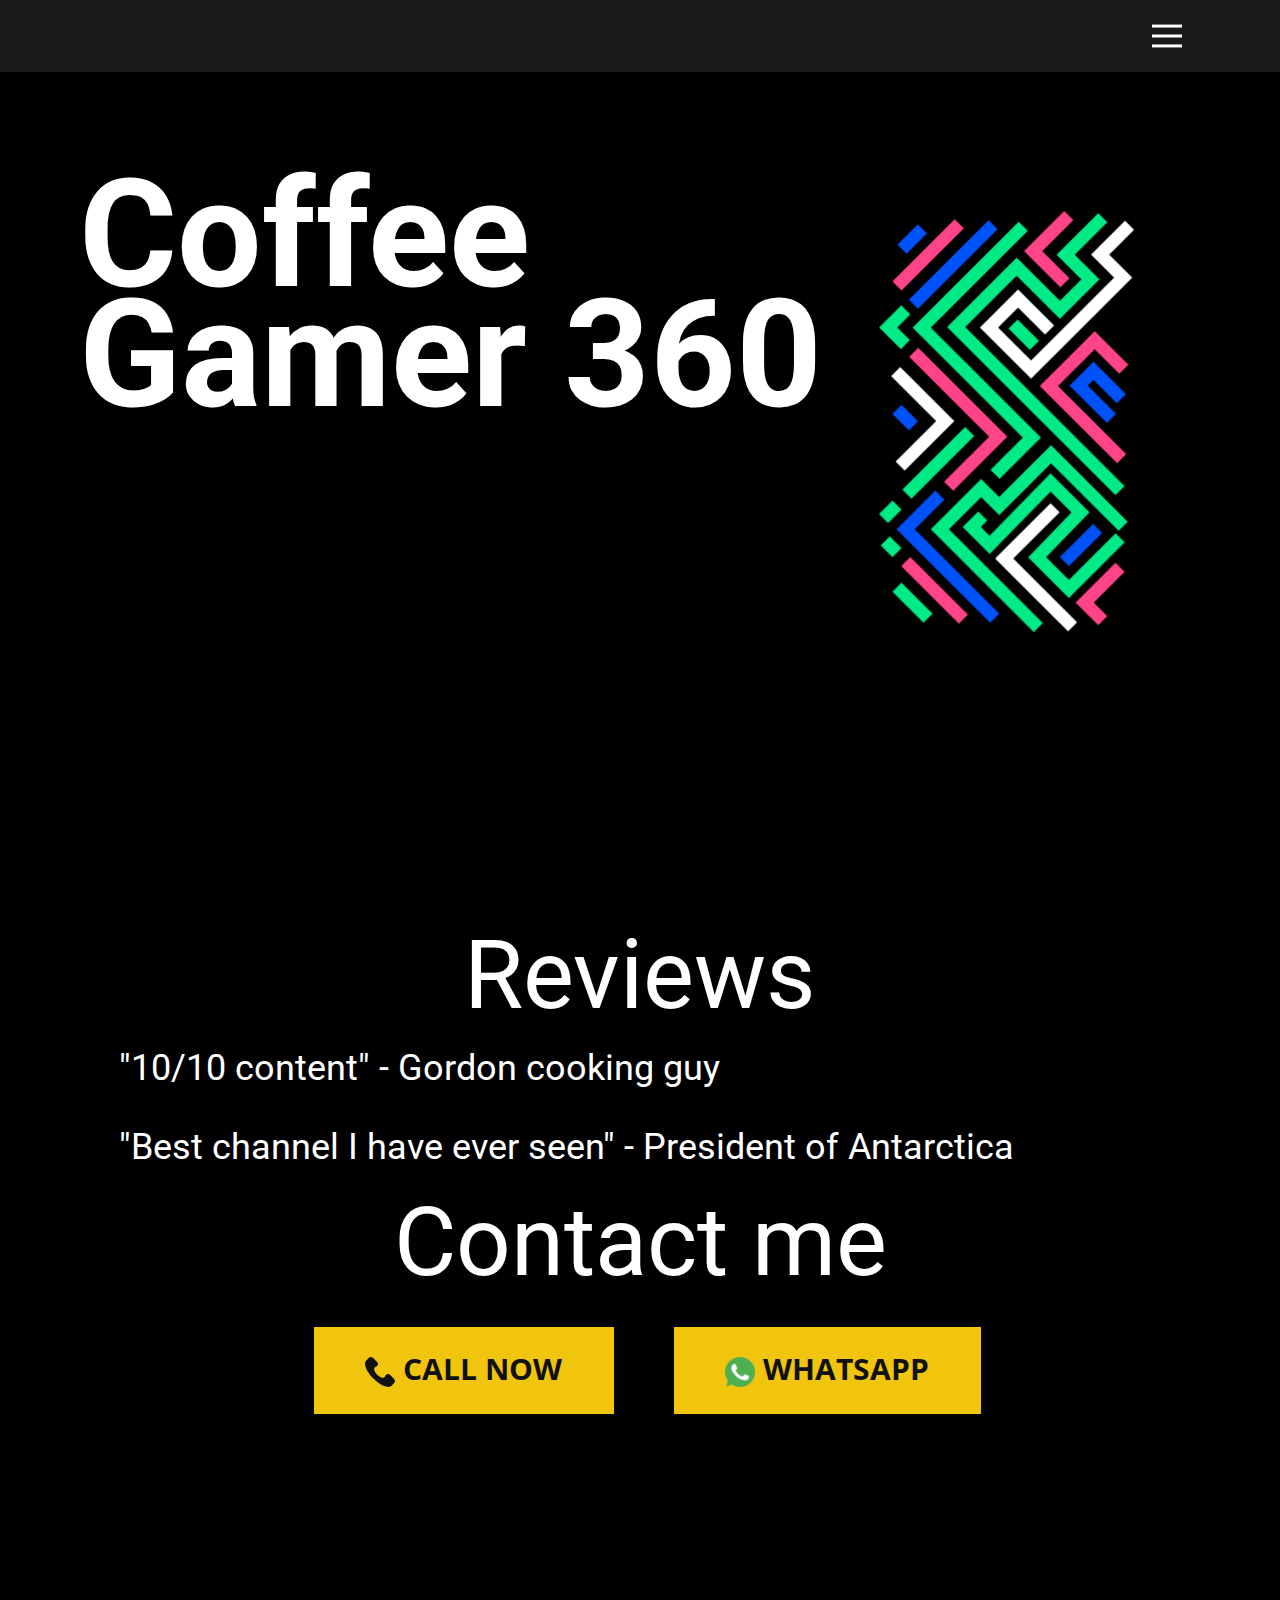
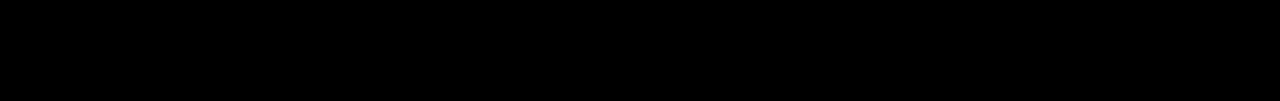
<file: index.html>
<!DOCTYPE html>
<html style="font-size: 16px;" lang="en-AQ">
  <head>
    <meta name="viewport" content="width=device-width, initial-scale=1.0">
    <meta charset="utf-8">
    <meta name="keywords" content="webuilddigital., Location, Follow us">
    <meta name="description" content="">
    <meta name="page_type" content="np-template-header-footer-from-plugin">
    <title>Home</title>
    <link rel="stylesheet" href="nicepage.css" media="screen">
<link rel="stylesheet" href="Home.css" media="screen">
    <script class="u-script" type="text/javascript" src="jquery.js" defer=""></script>
    <script class="u-script" type="text/javascript" src="nicepage.js" defer=""></script>
    <meta name="generator" content="Nicepage 4.4.3, nicepage.com">
    <link id="u-theme-google-font" rel="stylesheet" href="https://fonts.googleapis.com/css?family=Roboto:100,100i,300,300i,400,400i,500,500i,700,700i,900,900i|Open+Sans:300,300i,400,400i,600,600i,700,700i,800,800i">
    
    
    
    <script type="application/ld+json">{
		"@context": "http://schema.org",
		"@type": "Organization",
		"name": "Coffee Gamer 360"
}</script>
    <meta name="theme-color" content="#0054f7">
    <meta property="og:title" content="Home">
    <meta property="og:description" content="">
    <meta property="og:type" content="website">
  </head>
  <body data-home-page="Home.html" data-home-page-title="Home" class="u-body u-overlap u-xl-mode"><header class="u-align-center u-clearfix u-grey-90 u-header u-header" id="sec-ceee"><div class="u-clearfix u-sheet u-sheet-1">
        <nav class="u-align-left u-menu u-menu-dropdown u-offcanvas u-menu-1" data-responsive-from="XL">
          <div class="menu-collapse">
            <a class="u-button-style u-nav-link u-text-body-alt-color" href="#" style="padding: 7px 10px; font-size: calc(1em + 14px);">
              <svg class="u-svg-link" preserveAspectRatio="xMidYMin slice" viewBox="0 0 302 302" style=""><use xmlns:xlink="http://www.w3.org/1999/xlink" xlink:href="#svg-5c50"></use></svg>
              <svg xmlns="http://www.w3.org/2000/svg" xmlns:xlink="http://www.w3.org/1999/xlink" version="1.1" id="svg-5c50" x="0px" y="0px" viewBox="0 0 302 302" style="enable-background:new 0 0 302 302;" xml:space="preserve" class="u-svg-content"><g><rect y="36" width="302" height="30"></rect><rect y="236" width="302" height="30"></rect><rect y="136" width="302" height="30"></rect>
</g><g></g><g></g><g></g><g></g><g></g><g></g><g></g><g></g><g></g><g></g><g></g><g></g><g></g><g></g><g></g></svg>
            </a>
          </div>
          <div class="u-custom-menu u-nav-container">
            <ul class="u-nav u-unstyled u-nav-1"><li class="u-nav-item"><a class="u-button-style u-nav-link u-text-active-palette-1-base u-text-hover-palette-2-base" href="Home.html" style="padding: 10px 20px;">Home</a>
</li><li class="u-nav-item"><a class="u-button-style u-nav-link u-text-active-palette-1-base u-text-hover-palette-2-base" href="Videos.html" style="padding: 10px 20px;">Videos</a>
</li></ul>
          </div>
          <div class="u-custom-menu u-nav-container-collapse">
            <div class="u-align-center u-black u-container-style u-inner-container-layout u-opacity u-opacity-95 u-sidenav">
              <div class="u-inner-container-layout u-sidenav-overflow">
                <div class="u-menu-close"></div>
                <ul class="u-align-center u-nav u-popupmenu-items u-unstyled u-nav-2"><li class="u-nav-item"><a class="u-button-style u-nav-link" href="Home.html" style="padding: 10px 20px;">Home</a>
</li><li class="u-nav-item"><a class="u-button-style u-nav-link" href="Videos.html" style="padding: 10px 20px;">Videos</a>
</li></ul>
              </div>
            </div>
            <div class="u-black u-menu-overlay u-opacity u-opacity-70"></div>
          </div>
        </nav>
      </div></header>
    <section class="u-black u-clearfix u-section-1" id="carousel_5be8">
      <div class="u-clearfix u-sheet u-sheet-1">
        <div class="u-clearfix u-expanded-width u-layout-wrap u-layout-wrap-1">
          <div class="u-layout">
            <div class="u-layout-row">
              <div class="u-container-style u-layout-cell u-size-41 u-layout-cell-1">
                <div class="u-container-layout u-container-layout-1">
                  <h1 class="u-text u-text-body-alt-color u-text-1" data-animation-name="flipIn" data-animation-duration="2000" data-animation-direction="X">Coffee Gamer 360</h1>
                </div>
              </div>
              <div class="u-align-left u-container-style u-layout-cell u-size-19 u-layout-cell-2">
                <div class="u-container-layout u-container-layout-2">
                  <img class="u-image u-image-default u-image-1" src="images/Untitled-4.png" alt="" data-image-width="300" data-image-height="495" data-animation-name="slideIn" data-animation-duration="2000" data-animation-direction="Down">
                </div>
              </div>
            </div>
          </div>
        </div>
        <a href="Videos.html" data-page-id="15157583" class="u-btn u-button-style u-hover-feature u-palette-1-base u-text-hover-custom-color-1 u-btn-1" data-animation-name="tada" data-animation-duration="1500" data-animation-direction="" data-animation-delay="1000"><span class="u-file-icon u-icon"><img src="images/1384060.png" alt=""></span>&nbsp;​Videos<span style="font-size: 2.25rem;"></span>
        </a>
        <a href="https://youtube.com/c/coffeegamer360?sub_confirmation=1" class="u-btn u-button-style u-custom-color-1 u-hover-feature u-text-hover-palette-1-base u-btn-2" data-animation-name="tada" data-animation-duration="1500" data-animation-direction="" data-animation-delay="1000" target="_blank"><span class="u-file-icon u-icon"><img src="images/1384070.png" alt=""></span>&nbsp;Subscribe
        </a>
      </div>
      
      
    </section>
    <section class="u-align-center u-black u-clearfix u-section-2" id="carousel_99a0">
      <div class="u-align-left u-clearfix u-sheet u-sheet-1">
        <h1 class="u-text u-text-default u-text-1">Reviews</h1>
        <h2 class="u-text u-text-default u-text-2">"10/10 content" - Gordon cooking guy<br>
          <br>"Best channel I have ever seen" - President of Antarctica&nbsp;
        </h2>
        <h1 class="u-text u-text-default u-text-3">Contact me</h1>
        <a href="https://youtu.be/dQw4w9WgXcQ" class="u-btn u-button-style u-hover-feature u-hover-palette-4-base u-palette-3-base u-btn-1" target="_blank"><span class="u-icon"><svg class="u-svg-content" viewBox="0 0 513.64 513.64" x="0px" y="0px" style="width: 1em; height: 1em;"><path d="M499.66,376.96l-71.68-71.68c-25.6-25.6-69.12-15.359-79.36,17.92c-7.68,23.041-33.28,35.841-56.32,30.72 c-51.2-12.8-120.32-79.36-133.12-133.12c-7.68-23.041,7.68-48.641,30.72-56.32c33.28-10.24,43.52-53.76,17.92-79.36l-71.68-71.68 c-20.48-17.92-51.2-17.92-69.12,0l-48.64,48.64c-48.64,51.2,5.12,186.88,125.44,307.2c120.32,120.32,256,176.641,307.2,125.44 l48.64-48.64C517.581,425.6,517.581,394.88,499.66,376.96z"></path></svg><img></span>&nbsp;Call now
        </a>
        <a href="https://youtu.be/dQw4w9WgXcQ" class="u-btn u-button-style u-hover-feature u-hover-palette-4-base u-palette-3-base u-btn-2" target="_blank"><span class="u-file-icon u-icon"><img src="images/733585.png" alt=""></span>&nbsp;Whatsapp
        </a>
      </div>
      
      
    </section>
    
    
    <footer class="u-align-center u-black u-clearfix u-footer u-footer" id="sec-7af2"><div class="u-align-left u-clearfix u-sheet u-sheet-1"></div></footer>
  </body>
</html>
</file>
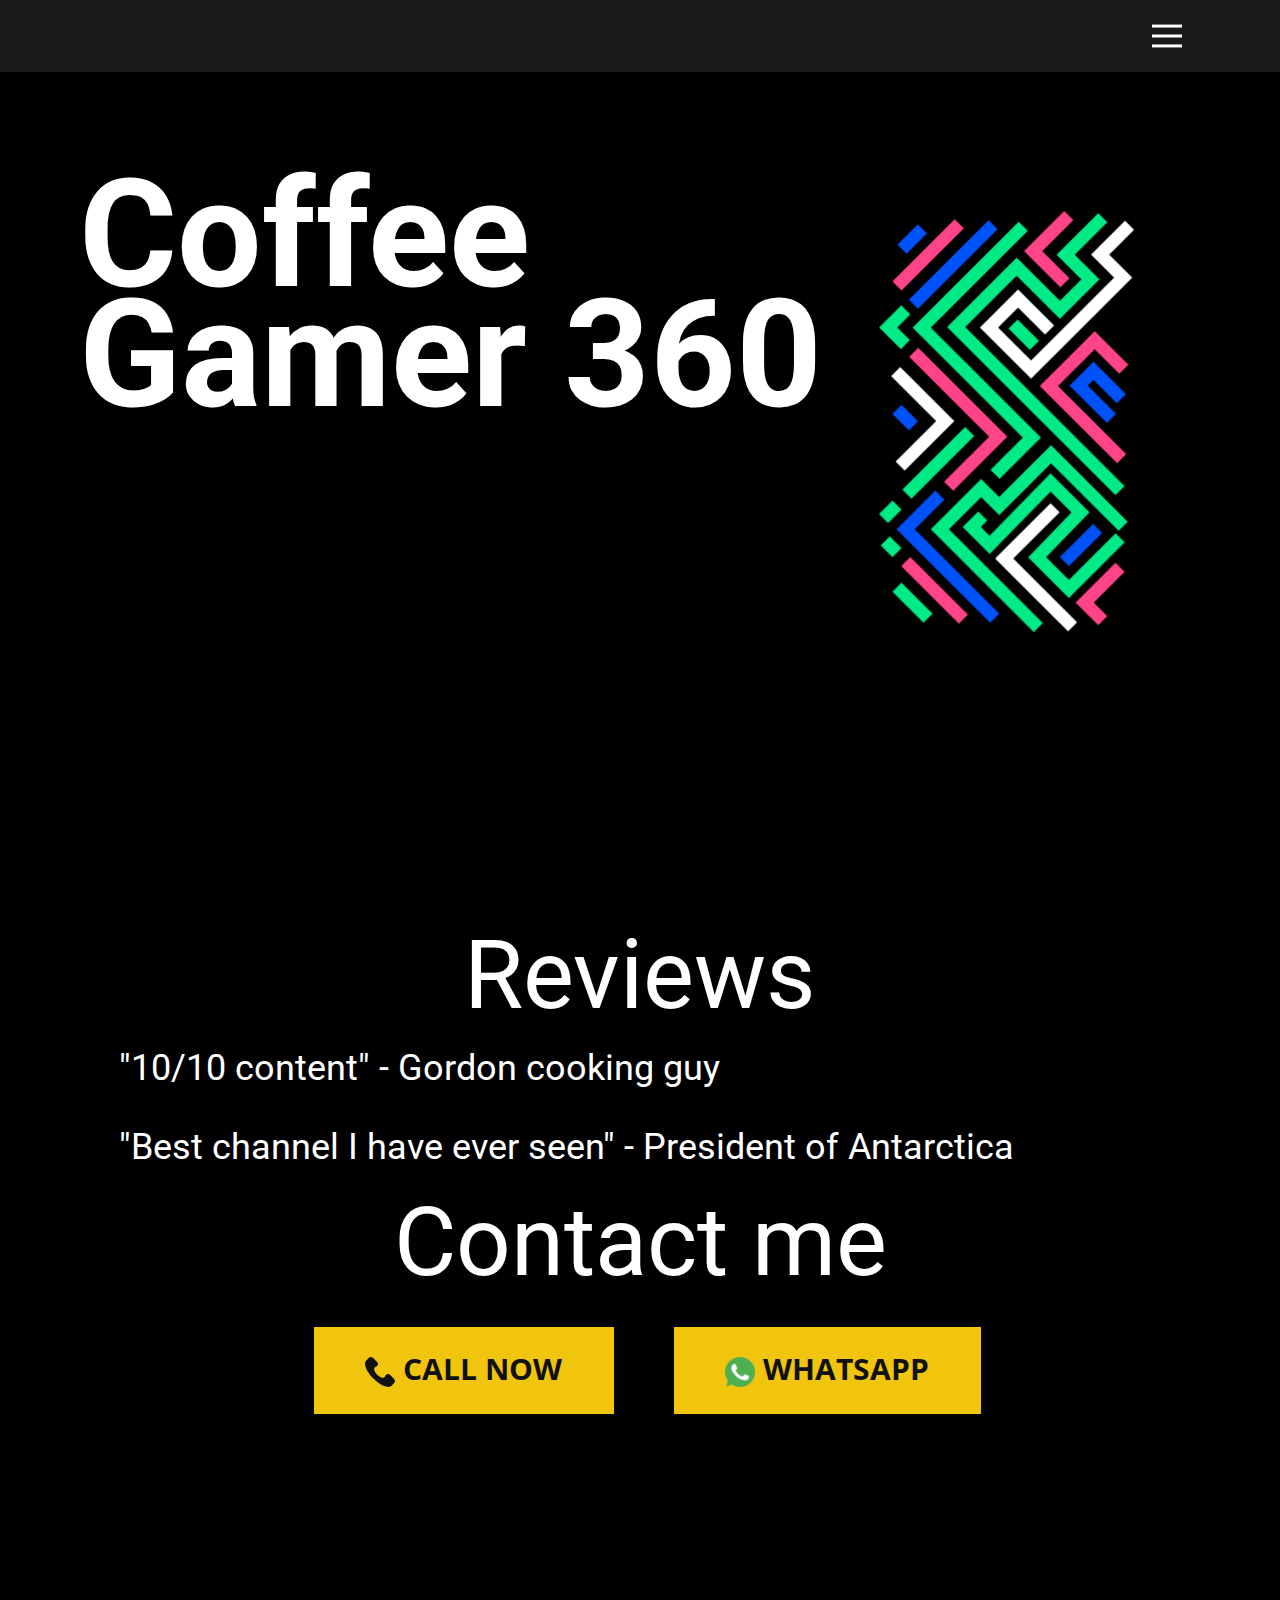
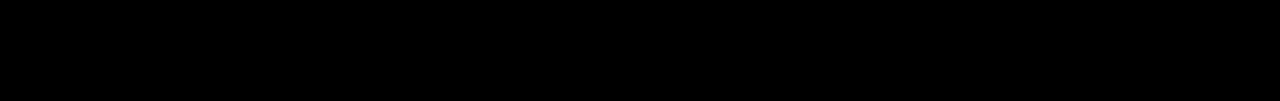
<file: Home.html>
<!DOCTYPE html>
<html style="font-size: 16px;" lang="en-AQ">
  <head>
    <meta name="viewport" content="width=device-width, initial-scale=1.0">
    <meta charset="utf-8">
    <meta name="keywords" content="webuilddigital., Location, Follow us">
    <meta name="description" content="">
    <meta name="page_type" content="np-template-header-footer-from-plugin">
    <title>Home</title>
    <link rel="stylesheet" href="nicepage.css" media="screen">
<link rel="stylesheet" href="Home.css" media="screen">
    <script class="u-script" type="text/javascript" src="jquery.js" defer=""></script>
    <script class="u-script" type="text/javascript" src="nicepage.js" defer=""></script>
    <meta name="generator" content="Nicepage 4.4.3, nicepage.com">
    <link id="u-theme-google-font" rel="stylesheet" href="https://fonts.googleapis.com/css?family=Roboto:100,100i,300,300i,400,400i,500,500i,700,700i,900,900i|Open+Sans:300,300i,400,400i,600,600i,700,700i,800,800i">
    
    
    
    <script type="application/ld+json">{
		"@context": "http://schema.org",
		"@type": "Organization",
		"name": "Coffee Gamer 360"
}</script>
    <meta name="theme-color" content="#0054f7">
    <meta property="og:title" content="Home">
    <meta property="og:description" content="">
    <meta property="og:type" content="website">
  </head>
  <body class="u-body u-overlap u-xl-mode"><header class="u-align-center u-clearfix u-grey-90 u-header u-header" id="sec-ceee"><div class="u-clearfix u-sheet u-sheet-1">
        <nav class="u-align-left u-menu u-menu-dropdown u-offcanvas u-menu-1" data-responsive-from="XL">
          <div class="menu-collapse">
            <a class="u-button-style u-nav-link u-text-body-alt-color" href="#" style="padding: 7px 10px; font-size: calc(1em + 14px);">
              <svg class="u-svg-link" preserveAspectRatio="xMidYMin slice" viewBox="0 0 302 302" style=""><use xmlns:xlink="http://www.w3.org/1999/xlink" xlink:href="#svg-5c50"></use></svg>
              <svg xmlns="http://www.w3.org/2000/svg" xmlns:xlink="http://www.w3.org/1999/xlink" version="1.1" id="svg-5c50" x="0px" y="0px" viewBox="0 0 302 302" style="enable-background:new 0 0 302 302;" xml:space="preserve" class="u-svg-content"><g><rect y="36" width="302" height="30"></rect><rect y="236" width="302" height="30"></rect><rect y="136" width="302" height="30"></rect>
</g><g></g><g></g><g></g><g></g><g></g><g></g><g></g><g></g><g></g><g></g><g></g><g></g><g></g><g></g><g></g></svg>
            </a>
          </div>
          <div class="u-custom-menu u-nav-container">
            <ul class="u-nav u-unstyled u-nav-1"><li class="u-nav-item"><a class="u-button-style u-nav-link u-text-active-palette-1-base u-text-hover-palette-2-base" href="Home.html" style="padding: 10px 20px;">Home</a>
</li><li class="u-nav-item"><a class="u-button-style u-nav-link u-text-active-palette-1-base u-text-hover-palette-2-base" href="Videos.html" style="padding: 10px 20px;">Videos</a>
</li></ul>
          </div>
          <div class="u-custom-menu u-nav-container-collapse">
            <div class="u-align-center u-black u-container-style u-inner-container-layout u-opacity u-opacity-95 u-sidenav">
              <div class="u-inner-container-layout u-sidenav-overflow">
                <div class="u-menu-close"></div>
                <ul class="u-align-center u-nav u-popupmenu-items u-unstyled u-nav-2"><li class="u-nav-item"><a class="u-button-style u-nav-link" href="Home.html" style="padding: 10px 20px;">Home</a>
</li><li class="u-nav-item"><a class="u-button-style u-nav-link" href="Videos.html" style="padding: 10px 20px;">Videos</a>
</li></ul>
              </div>
            </div>
            <div class="u-black u-menu-overlay u-opacity u-opacity-70"></div>
          </div>
        </nav>
      </div></header>
    <section class="u-black u-clearfix u-section-1" id="carousel_5be8">
      <div class="u-clearfix u-sheet u-sheet-1">
        <div class="u-clearfix u-expanded-width u-layout-wrap u-layout-wrap-1">
          <div class="u-layout">
            <div class="u-layout-row">
              <div class="u-container-style u-layout-cell u-size-41 u-layout-cell-1">
                <div class="u-container-layout u-container-layout-1">
                  <h1 class="u-text u-text-body-alt-color u-text-1" data-animation-name="flipIn" data-animation-duration="2000" data-animation-direction="X">Coffee Gamer 360</h1>
                </div>
              </div>
              <div class="u-align-left u-container-style u-layout-cell u-size-19 u-layout-cell-2">
                <div class="u-container-layout u-container-layout-2">
                  <img class="u-image u-image-default u-image-1" src="images/Untitled-4.png" alt="" data-image-width="300" data-image-height="495" data-animation-name="slideIn" data-animation-duration="2000" data-animation-direction="Down">
                </div>
              </div>
            </div>
          </div>
        </div>
        <a href="Videos.html" data-page-id="15157583" class="u-btn u-button-style u-hover-feature u-palette-1-base u-text-hover-custom-color-1 u-btn-1" data-animation-name="tada" data-animation-duration="1500" data-animation-direction="" data-animation-delay="1000"><span class="u-file-icon u-icon"><img src="images/1384060.png" alt=""></span>&nbsp;​Videos<span style="font-size: 2.25rem;"></span>
        </a>
        <a href="https://youtube.com/c/coffeegamer360?sub_confirmation=1" class="u-btn u-button-style u-custom-color-1 u-hover-feature u-text-hover-palette-1-base u-btn-2" data-animation-name="tada" data-animation-duration="1500" data-animation-direction="" data-animation-delay="1000" target="_blank"><span class="u-file-icon u-icon"><img src="images/1384070.png" alt=""></span>&nbsp;Subscribe
        </a>
      </div>
      
      
    </section>
    <section class="u-align-center u-black u-clearfix u-section-2" id="carousel_99a0">
      <div class="u-align-left u-clearfix u-sheet u-sheet-1">
        <h1 class="u-text u-text-default u-text-1">Reviews</h1>
        <h2 class="u-text u-text-default u-text-2">"10/10 content" - Gordon cooking guy<br>
          <br>"Best channel I have ever seen" - President of Antarctica&nbsp;
        </h2>
        <h1 class="u-text u-text-default u-text-3">Contact me</h1>
        <a href="https://youtu.be/dQw4w9WgXcQ" class="u-btn u-button-style u-hover-feature u-hover-palette-4-base u-palette-3-base u-btn-1" target="_blank"><span class="u-icon"><svg class="u-svg-content" viewBox="0 0 513.64 513.64" x="0px" y="0px" style="width: 1em; height: 1em;"><path d="M499.66,376.96l-71.68-71.68c-25.6-25.6-69.12-15.359-79.36,17.92c-7.68,23.041-33.28,35.841-56.32,30.72 c-51.2-12.8-120.32-79.36-133.12-133.12c-7.68-23.041,7.68-48.641,30.72-56.32c33.28-10.24,43.52-53.76,17.92-79.36l-71.68-71.68 c-20.48-17.92-51.2-17.92-69.12,0l-48.64,48.64c-48.64,51.2,5.12,186.88,125.44,307.2c120.32,120.32,256,176.641,307.2,125.44 l48.64-48.64C517.581,425.6,517.581,394.88,499.66,376.96z"></path></svg><img></span>&nbsp;Call now
        </a>
        <a href="https://youtu.be/dQw4w9WgXcQ" class="u-btn u-button-style u-hover-feature u-hover-palette-4-base u-palette-3-base u-btn-2" target="_blank"><span class="u-file-icon u-icon"><img src="images/733585.png" alt=""></span>&nbsp;Whatsapp
        </a>
      </div>
      
      
    </section>
    
    
    <footer class="u-align-center u-black u-clearfix u-footer u-footer" id="sec-7af2"><div class="u-align-left u-clearfix u-sheet u-sheet-1"></div></footer>
  </body>
</html>
</file>
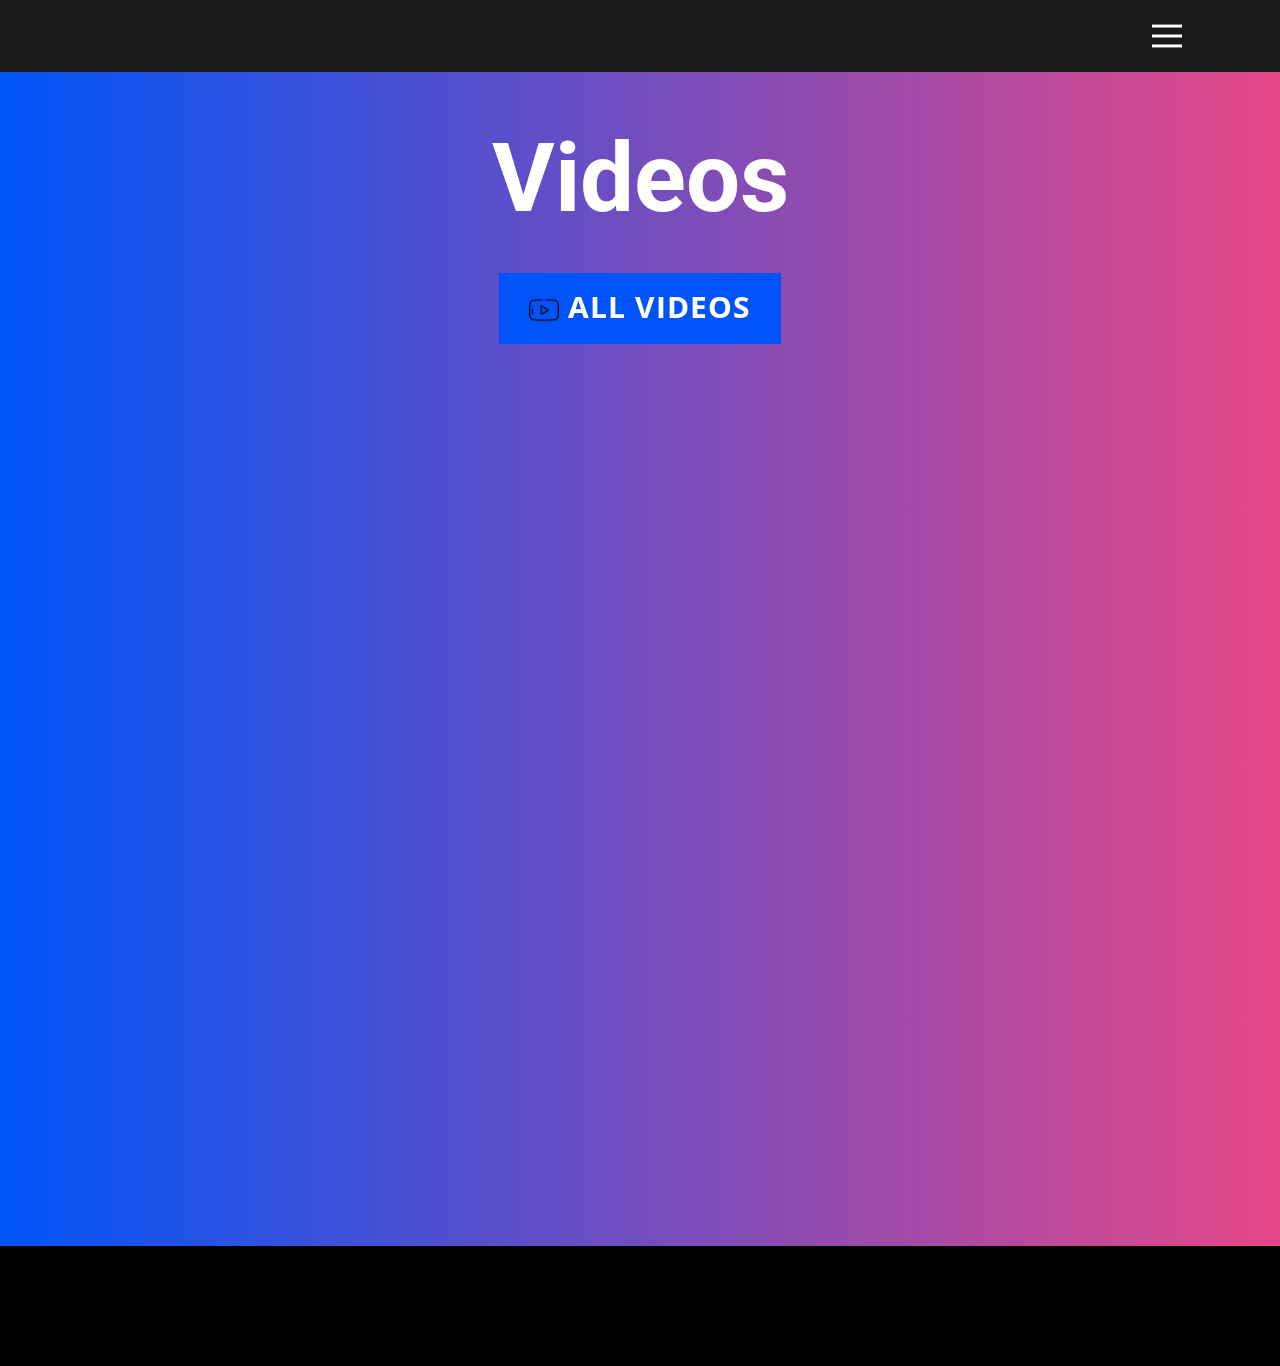
<file: Videos.html>
<!DOCTYPE html>
<html style="font-size: 16px;" lang="en-AQ">
  <head>
    <meta name="viewport" content="width=device-width, initial-scale=1.0">
    <meta charset="utf-8">
    <meta name="keywords" content="Videos">
    <meta name="description" content="">
    <meta name="page_type" content="np-template-header-footer-from-plugin">
    <title>Videos</title>
    <link rel="stylesheet" href="nicepage.css" media="screen">
<link rel="stylesheet" href="Videos.css" media="screen">
    <script class="u-script" type="text/javascript" src="jquery.js" defer=""></script>
    <script class="u-script" type="text/javascript" src="nicepage.js" defer=""></script>
    <meta name="generator" content="Nicepage 4.4.3, nicepage.com">
    <link id="u-theme-google-font" rel="stylesheet" href="https://fonts.googleapis.com/css?family=Roboto:100,100i,300,300i,400,400i,500,500i,700,700i,900,900i|Open+Sans:300,300i,400,400i,600,600i,700,700i,800,800i">
    
    
    
    
    <script type="application/ld+json">{
		"@context": "http://schema.org",
		"@type": "Organization",
		"name": "Coffee Gamer 360"
}</script>
    <meta name="theme-color" content="#0054f7">
    <meta property="og:title" content="Videos">
    <meta property="og:description" content="">
    <meta property="og:type" content="website">
  </head>
  <body class="u-body u-xl-mode"><header class="u-align-center u-clearfix u-grey-90 u-header u-header" id="sec-ceee"><div class="u-clearfix u-sheet u-sheet-1">
        <nav class="u-align-left u-menu u-menu-dropdown u-offcanvas u-menu-1" data-responsive-from="XL">
          <div class="menu-collapse">
            <a class="u-button-style u-nav-link u-text-body-alt-color" href="#" style="padding: 7px 10px; font-size: calc(1em + 14px);">
              <svg class="u-svg-link" preserveAspectRatio="xMidYMin slice" viewBox="0 0 302 302" style=""><use xmlns:xlink="http://www.w3.org/1999/xlink" xlink:href="#svg-5c50"></use></svg>
              <svg xmlns="http://www.w3.org/2000/svg" xmlns:xlink="http://www.w3.org/1999/xlink" version="1.1" id="svg-5c50" x="0px" y="0px" viewBox="0 0 302 302" style="enable-background:new 0 0 302 302;" xml:space="preserve" class="u-svg-content"><g><rect y="36" width="302" height="30"></rect><rect y="236" width="302" height="30"></rect><rect y="136" width="302" height="30"></rect>
</g><g></g><g></g><g></g><g></g><g></g><g></g><g></g><g></g><g></g><g></g><g></g><g></g><g></g><g></g><g></g></svg>
            </a>
          </div>
          <div class="u-custom-menu u-nav-container">
            <ul class="u-nav u-unstyled u-nav-1"><li class="u-nav-item"><a class="u-button-style u-nav-link u-text-active-palette-1-base u-text-hover-palette-2-base" href="Home.html" style="padding: 10px 20px;">Home</a>
</li><li class="u-nav-item"><a class="u-button-style u-nav-link u-text-active-palette-1-base u-text-hover-palette-2-base" href="Videos.html" style="padding: 10px 20px;">Videos</a>
</li></ul>
          </div>
          <div class="u-custom-menu u-nav-container-collapse">
            <div class="u-align-center u-black u-container-style u-inner-container-layout u-opacity u-opacity-95 u-sidenav">
              <div class="u-inner-container-layout u-sidenav-overflow">
                <div class="u-menu-close"></div>
                <ul class="u-align-center u-nav u-popupmenu-items u-unstyled u-nav-2"><li class="u-nav-item"><a class="u-button-style u-nav-link" href="Home.html" style="padding: 10px 20px;">Home</a>
</li><li class="u-nav-item"><a class="u-button-style u-nav-link" href="Videos.html" style="padding: 10px 20px;">Videos</a>
</li></ul>
              </div>
            </div>
            <div class="u-black u-menu-overlay u-opacity u-opacity-70"></div>
          </div>
        </nav>
      </div></header>
    <section class="skrollable skrollable-between u-align-center u-clearfix u-gradient u-section-1" id="sec-9cfc">
      <div class="u-clearfix u-sheet u-valign-middle u-sheet-1">
        <h1 class="u-text u-text-body-alt-color u-text-default u-title u-text-1"><b>Videos</b>
        </h1>
        <a href="https://www.youtube.com/c/CoffeeGamer360/videos" class="u-btn u-button-style u-hover-feature u-hover-palette-1-dark-1 u-palette-1-base u-btn-1" data-animation-name="wobble" data-animation-duration="1000" data-animation-direction="" target="_blank"><span class="u-file-icon u-icon"><img src="images/725361.png" alt=""></span>&nbsp;All Videos
        </a>
      </div>
      
    </section>
    <section class="u-clearfix u-gradient u-section-2" id="sec-2a6d">
      <div class="u-clearfix u-sheet u-sheet-1">
        <div class="u-clearfix u-expanded-width u-gutter-30 u-layout-wrap u-layout-wrap-1">
          <div class="u-layout">
            <div class="u-layout-row">
              <div class="u-align-left u-container-style u-layout-cell u-left-cell u-size-30 u-layout-cell-1">
                <div class="u-container-layout u-container-layout-1">
                  <div class="u-align-left u-expanded u-video">
                    <div class="embed-responsive embed-responsive-1">
                      <iframe style="position: absolute;top: 0;left: 0;width: 100%;height: 100%;" class="embed-responsive-item" src="https://www.youtube.com/embed/pyTGO5KycM0?mute=1&amp;showinfo=0&amp;controls=0&amp;start=0&amp;autoplay=1" data-autoplay="1" frameborder="0" allowfullscreen=""></iframe>
                    </div>
                  </div>
                </div>
              </div>
              <div class="u-align-left u-container-style u-layout-cell u-size-30 u-layout-cell-2">
                <div class="u-container-layout u-container-layout-2">
                  <div class="u-align-left u-expanded u-video">
                    <div class="embed-responsive embed-responsive-2">
                      <iframe style="position: absolute;top: 0;left: 0;width: 100%;height: 100%;" class="embed-responsive-item" src="https://www.youtube.com/embed/zVtQx7scz-o?mute=1&amp;showinfo=0&amp;controls=0&amp;start=0&amp;autoplay=1" data-autoplay="1" frameborder="0" allowfullscreen=""></iframe>
                    </div>
                  </div>
                </div>
              </div>
            </div>
          </div>
        </div>
      </div>
    </section>
    <section class="u-clearfix u-gradient u-section-3" id="carousel_3650">
      <div class="u-clearfix u-sheet u-sheet-1">
        <div class="u-clearfix u-expanded-width u-gutter-30 u-layout-wrap u-layout-wrap-1">
          <div class="u-layout">
            <div class="u-layout-row">
              <div class="u-align-left u-container-style u-layout-cell u-left-cell u-size-30 u-layout-cell-1">
                <div class="u-container-layout u-container-layout-1">
                  <div class="u-align-left u-expanded u-video">
                    <div class="embed-responsive embed-responsive-1">
                      <iframe style="position: absolute;top: 0;left: 0;width: 100%;height: 100%;" class="embed-responsive-item" src="https://www.youtube.com/embed/d6LrrNOyIjU?mute=1&amp;showinfo=0&amp;controls=0&amp;start=0&amp;autoplay=1" data-autoplay="1" frameborder="0" allowfullscreen=""></iframe>
                    </div>
                  </div>
                </div>
              </div>
              <div class="u-align-left u-container-style u-layout-cell u-size-30 u-layout-cell-2">
                <div class="u-container-layout u-container-layout-2">
                  <div class="u-align-left u-expanded u-video">
                    <div class="embed-responsive embed-responsive-2">
                      <iframe style="position: absolute;top: 0;left: 0;width: 100%;height: 100%;" class="embed-responsive-item" src="https://www.youtube.com/embed/ITEqlyK7DRA?mute=1&amp;showinfo=0&amp;controls=0&amp;start=0&amp;autoplay=1" data-autoplay="1" frameborder="0" allowfullscreen=""></iframe>
                    </div>
                  </div>
                </div>
              </div>
            </div>
          </div>
        </div>
      </div>
    </section>
    
    
    <footer class="u-align-center u-black u-clearfix u-footer u-footer" id="sec-7af2"><div class="u-align-left u-clearfix u-sheet u-sheet-1"></div></footer>
  </body>
</html>
</file>
